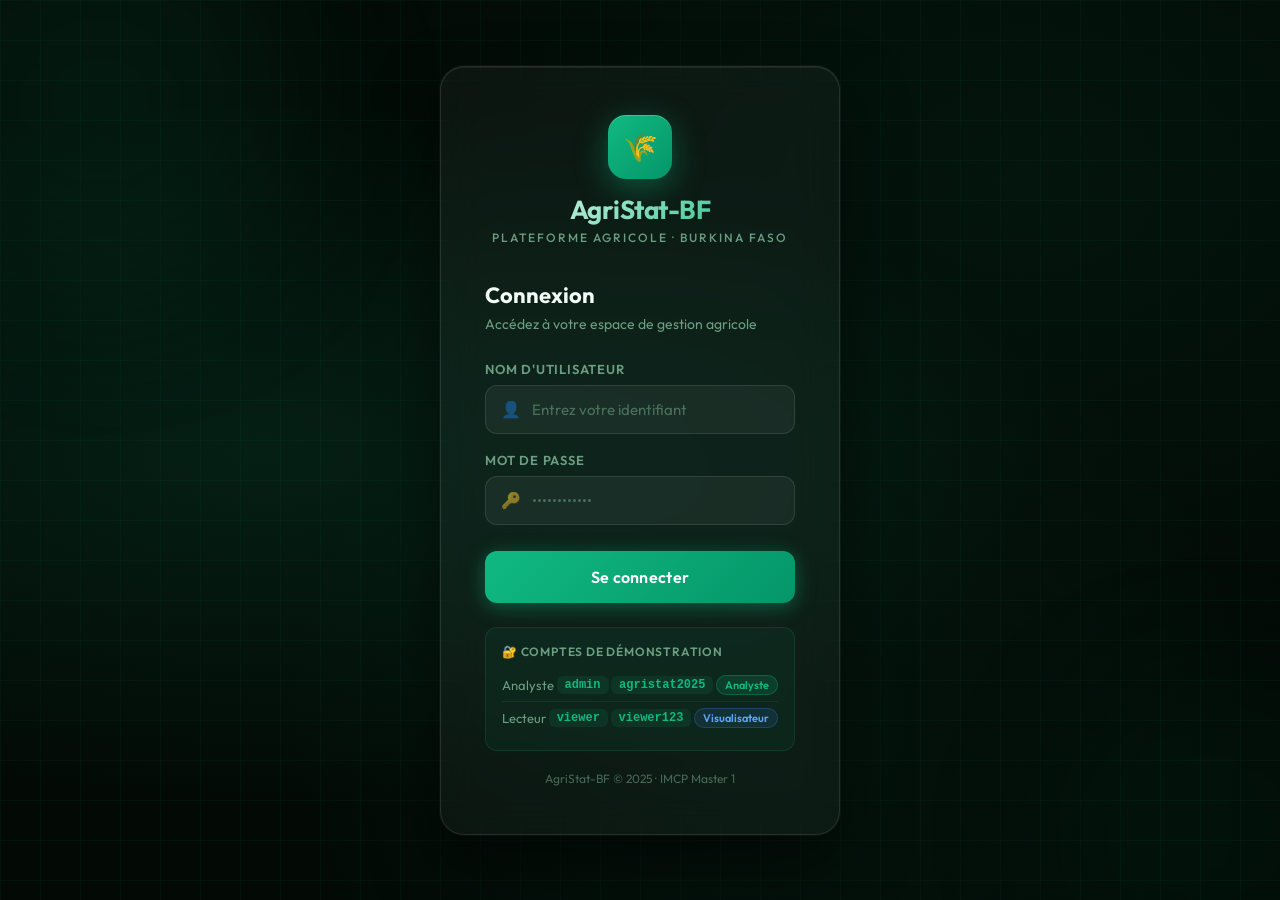
<file: frontend/index.html>
<!DOCTYPE html>
<html lang="fr">
<head>
    <meta charset="UTF-8">
    <meta name="viewport" content="width=device-width, initial-scale=1.0">
    <title>AgriStat-BF - Maquette Interface & API Endpoints</title>
    <!-- Modern font from Google Fonts -->
    <link rel="preconnect" href="https://fonts.googleapis.com">
    <link rel="preconnect" href="https://fonts.gstatic.com" crossorigin>
    <link href="https://fonts.googleapis.com/css2?family=Outfit:wght@300;400;500;600;700&display=swap" rel="stylesheet">
    <style>
        :root {
            --primary: #10b981; /* Emerald */
            --primary-dark: #059669;
            --primary-light: #d1fae5;
            --background: #f8fafc; /* Slate 50 */
            --surface: #ffffff;
            --text: #0f172a; /* Slate 900 */
            --text-muted: #64748b; /* Slate 500 */
            --border: #e2e8f0; /* Slate 200 */
            --danger: #ef4444;
            --danger-light: #fee2e2;
            --warning: #f59e0b;
            --warning-light: #fef3c7;
            --success: #10b981;
            --info: #3b82f6;
            --info-light: #dbeafe;
            --shadow-sm: 0 1px 2px 0 rgb(0 0 0 / 0.05);
            --shadow-md: 0 4px 6px -1px rgb(0 0 0 / 0.1), 0 2px 4px -2px rgb(0 0 0 / 0.1);
            --shadow-lg: 0 10px 15px -3px rgb(0 0 0 / 0.1), 0 4px 6px -4px rgb(0 0 0 / 0.1);
            --radius: 12px;
            --radius-lg: 16px;
            --font: 'Outfit', -apple-system, BlinkMacSystemFont, "Segoe UI", Roboto, sans-serif;
        }

        /* Dark mode colors */
        [data-theme="dark"] {
            --background: #0f172a; /* Slate 900 */
            --surface: #1e293b; /* Slate 800 */
            --text: #f8fafc;
            --text-muted: #94a3b8;
            --border: #334155;
            --primary-light: #064e3b;
        }

        * {
            box-sizing: border-box;
            margin: 0;
            padding: 0;
            transition: background-color 0.2s ease, border-color 0.2s ease;
        }

        body {
            font-family: var(--font);
            background-color: var(--background);
            color: var(--text);
            min-height: 100vh;
            display: flex;
            overflow-x: hidden;
        }

        /* Layout Structure */
        aside {
            width: 280px;
            background-color: var(--surface);
            border-right: 1px solid var(--border);
            display: flex;
            flex-direction: column;
            position: fixed;
            top: 0;
            bottom: 0;
            left: 0;
            z-index: 100;
        }

        main {
            flex-grow: 1;
            margin-left: 280px;
            padding: 40px;
            max-width: 1400px;
        }

        /* Logo Area */
        .logo-container {
            padding: 30px;
            border-bottom: 1px solid var(--border);
            display: flex;
            align-items: center;
            gap: 12px;
        }

        .logo-icon {
            width: 40px;
            height: 40px;
            background: linear-gradient(135deg, var(--primary), var(--primary-dark));
            border-radius: 10px;
            display: flex;
            align-items: center;
            justify-content: center;
            color: white;
            font-size: 20px;
            font-weight: 700;
            box-shadow: 0 4px 10px rgba(16, 185, 129, 0.3);
        }

        .logo-text h1 {
            font-size: 20px;
            font-weight: 700;
            color: var(--text);
        }

        .logo-text span {
            font-size: 11px;
            color: var(--text-muted);
            text-transform: uppercase;
            letter-spacing: 1px;
            font-weight: 600;
        }

        /* Sidebar Navigation */
        .nav-list {
            list-style: none;
            padding: 20px 15px;
            display: flex;
            flex-direction: column;
            gap: 8px;
        }

        .nav-item button {
            width: 100%;
            padding: 12px 16px;
            border: none;
            background: none;
            border-radius: var(--radius);
            color: var(--text-muted);
            font-family: var(--font);
            font-size: 15px;
            font-weight: 500;
            text-align: left;
            cursor: pointer;
            display: flex;
            align-items: center;
            gap: 12px;
        }

        .nav-item button:hover {
            background-color: var(--background);
            color: var(--text);
        }

        .nav-item.active button {
            background-color: var(--primary-light);
            color: var(--primary-dark);
            font-weight: 600;
        }

        /* Role & Theme Controls */
        .controls-panel {
            margin-top: auto;
            padding: 20px;
            border-top: 1px solid var(--border);
            display: flex;
            flex-direction: column;
            gap: 12px;
        }

        .control-select {
            width: 100%;
            padding: 10px 12px;
            border-radius: 8px;
            border: 1px solid var(--border);
            background-color: var(--background);
            color: var(--text);
            font-family: var(--font);
            font-size: 13px;
            outline: none;
            cursor: pointer;
        }

        /* Header Area */
        header {
            display: flex;
            justify-content: space-between;
            align-items: center;
            margin-bottom: 40px;
        }

        .header-title h2 {
            font-size: 28px;
            font-weight: 700;
            margin-bottom: 4px;
        }

        .header-title p {
            color: var(--text-muted);
            font-size: 14px;
        }

        .badge-endpoint {
            font-family: monospace;
            background-color: #f1f5f9;
            color: #475569;
            padding: 4px 8px;
            border-radius: 6px;
            font-size: 12px;
            border: 1px solid #cbd5e1;
            display: none;
            align-items: center;
            gap: 6px;
        }

        [data-theme="dark"] .badge-endpoint {
            background-color: #334155;
            color: #cbd5e1;
            border-color: #475569;
        }

        .endpoint-method {
            font-weight: 700;
            font-size: 10px;
            text-transform: uppercase;
            padding: 2px 6px;
            border-radius: 4px;
            color: white;
        }

        .method-get { background-color: var(--info); }
        .method-post { background-color: var(--success); }
        .method-put { background-color: var(--warning); }
        .method-delete { background-color: var(--danger); }

        /* KPI Dashboard Grid */
        .kpi-grid {
            display: grid;
            grid-template-columns: repeat(4, 1fr);
            gap: 20px;
            margin-bottom: 30px;
        }

        .kpi-card {
            background-color: var(--surface);
            border: 1px solid var(--border);
            border-radius: var(--radius);
            padding: 24px;
            box-shadow: var(--shadow-sm);
            display: flex;
            flex-direction: column;
            gap: 12px;
            position: relative;
        }

        .kpi-card:hover {
            box-shadow: var(--shadow-md);
            transform: translateY(-2px);
            transition: all 0.2s ease;
        }

        .kpi-icon {
            width: 48px;
            height: 48px;
            border-radius: 50%;
            display: flex;
            align-items: center;
            justify-content: center;
            font-size: 20px;
        }

        .kpi-title {
            color: var(--text-muted);
            font-size: 13px;
            font-weight: 600;
            text-transform: uppercase;
            letter-spacing: 0.5px;
        }

        .kpi-value {
            font-size: 26px;
            font-weight: 700;
        }

        .kpi-desc {
            font-size: 12px;
            color: var(--text-muted);
        }

        /* Dashboard content rows */
        .dashboard-row {
            display: grid;
            grid-template-columns: 2fr 1fr;
            gap: 25px;
            margin-bottom: 30px;
        }

        .card {
            background-color: var(--surface);
            border: 1px solid var(--border);
            border-radius: var(--radius-lg);
            padding: 30px;
            box-shadow: var(--shadow-sm);
        }

        .card-header {
            display: flex;
            justify-content: space-between;
            align-items: center;
            margin-bottom: 24px;
        }

        .card-title {
            font-size: 18px;
            font-weight: 600;
        }

        /* Tables */
        table {
            width: 100%;
            border-collapse: collapse;
            font-size: 14px;
        }

        th {
            text-align: left;
            padding: 12px 16px;
            font-weight: 600;
            color: var(--text-muted);
            border-bottom: 1.5px solid var(--border);
            background-color: var(--background);
        }

        td {
            padding: 14px 16px;
            border-bottom: 1px solid var(--border);
        }

        tr:last-child td {
            border-bottom: none;
        }

        tr:hover td {
            background-color: var(--background);
        }

        /* Badges & Status */
        .status-badge {
            padding: 4px 8px;
            border-radius: 9999px;
            font-size: 11px;
            font-weight: 600;
            display: inline-flex;
            align-items: center;
        }

        .status-deficit {
            background-color: var(--danger-light);
            color: var(--danger);
        }

        .status-normal {
            background-color: var(--primary-light);
            color: var(--primary-dark);
        }

        .status-surplus {
            background-color: var(--info-light);
            color: var(--info);
        }

        /* Buttons and Inputs */
        .btn {
            padding: 10px 18px;
            border-radius: 8px;
            font-family: var(--font);
            font-weight: 600;
            font-size: 14px;
            border: none;
            cursor: pointer;
            display: inline-flex;
            align-items: center;
            gap: 8px;
            text-decoration: none;
        }

        .btn-primary {
            background-color: var(--primary);
            color: white;
        }

        .btn-primary:hover {
            background-color: var(--primary-dark);
        }

        .btn-secondary {
            background-color: var(--background);
            color: var(--text);
            border: 1px solid var(--border);
        }

        .btn-secondary:hover {
            background-color: var(--border);
        }

        .form-group {
            margin-bottom: 18px;
            display: flex;
            flex-direction: column;
            gap: 6px;
        }

        label {
            font-size: 13px;
            font-weight: 600;
            color: var(--text-muted);
        }

        input, select, textarea {
            padding: 10px 14px;
            border-radius: 8px;
            border: 1px solid var(--border);
            font-family: var(--font);
            font-size: 14px;
            background-color: var(--surface);
            color: var(--text);
            outline: none;
        }

        input:focus, select:focus {
            border-color: var(--primary);
            box-shadow: 0 0 0 3px var(--primary-light);
        }

        /* Custom Chart Simulation */
        .chart-container {
            height: 250px;
            display: flex;
            align-items: flex-end;
            justify-content: space-around;
            padding-top: 20px;
            border-bottom: 2px solid var(--border);
            margin-bottom: 10px;
            position: relative;
        }

        .chart-bar-wrapper {
            display: flex;
            flex-direction: column;
            align-items: center;
            width: 12%;
            height: 100%;
            justify-content: flex-end;
        }

        .chart-bar {
            width: 100%;
            border-radius: 6px 6px 0 0;
            background: linear-gradient(to top, var(--primary-dark), var(--primary));
            position: relative;
            transform-origin: bottom;
            animation: growBar 0.8s ease-out forwards;
        }

        @keyframes growBar {
            from { transform: scaleY(0); }
            to { transform: scaleY(1); }
        }

        .chart-bar-label {
            font-size: 11px;
            font-weight: 500;
            margin-top: 8px;
            color: var(--text-muted);
        }

        .chart-bar-value {
            position: absolute;
            top: -24px;
            font-size: 11px;
            font-weight: 700;
            color: var(--text);
            width: 100%;
            text-align: center;
        }

        /* Tabs display control */
        .tab-content {
            display: none;
        }

        .tab-content.active {
            display: block;
        }

        /* Form split */
        .form-grid {
            display: grid;
            grid-template-columns: 1fr 1fr;
            gap: 16px;
        }

        /* Region detail collapse card list */
        .region-card-list {
            display: flex;
            flex-direction: column;
            gap: 15px;
        }

        .region-card-item {
            background-color: var(--surface);
            border: 1px solid var(--border);
            border-radius: var(--radius);
            overflow: hidden;
        }

        .region-card-header {
            padding: 16px 24px;
            background-color: var(--background);
            display: flex;
            justify-content: space-between;
            align-items: center;
            cursor: pointer;
        }

        .region-card-body {
            padding: 20px 24px;
            border-top: 1px solid var(--border);
            display: none;
        }

        .region-card-body.active {
            display: block;
        }

        /* Cereal grid card */
        .cereal-grid {
            display: grid;
            grid-template-columns: repeat(4, 1fr);
            gap: 20px;
        }

        .cereal-card {
            background-color: var(--surface);
            border: 1px solid var(--border);
            border-radius: var(--radius);
            padding: 24px;
            display: flex;
            flex-direction: column;
            gap: 12px;
            text-align: center;
        }

        .cereal-avatar {
            width: 60px;
            height: 60px;
            background-color: var(--primary-light);
            color: var(--primary-dark);
            border-radius: 50%;
            font-size: 28px;
            display: flex;
            align-items: center;
            justify-content: center;
            margin: 0 auto 10px;
        }

        /* Terminal Report View */
        .terminal-box {
            background-color: #0f172a;
            color: #38bdf8;
            font-family: 'Courier New', Courier, monospace;
            padding: 20px;
            border-radius: 8px;
            min-height: 250px;
            overflow-y: auto;
            white-space: pre-wrap;
            font-size: 13px;
            border: 1px solid #1e293b;
        }

        /* Analyst only message */
        .analyst-only-notice {
            background-color: var(--warning-light);
            color: var(--warning);
            padding: 12px 16px;
            border-radius: 8px;
            font-size: 13px;
            font-weight: 500;
            display: flex;
            align-items: center;
            gap: 10px;
            border: 1px solid var(--warning);
            margin-bottom: 20px;
        }

        /* Endpoints list inside page */
        .endpoints-list {
            margin-top: 24px;
            display: flex;
            flex-direction: column;
            gap: 10px;
        }

        .endpoint-row {
            background-color: var(--background);
            border-radius: 8px;
            padding: 12px 16px;
            display: flex;
            align-items: center;
            justify-content: space-between;
            font-size: 13px;
            border-left: 4px solid var(--primary);
        }

        .endpoint-row.post { border-left-color: var(--success); }
        .endpoint-row.put { border-left-color: var(--warning); }
        .endpoint-row.delete { border-left-color: var(--danger); }

        /* ==========================================
           MODAL CRUD UNIVERSEL
        ========================================== */
        .modal-overlay {
            display: none;
            position: fixed;
            inset: 0;
            background: rgba(0,0,0,0.5);
            z-index: 1000;
            align-items: center;
            justify-content: center;
            backdrop-filter: blur(4px);
            animation: fadeIn 0.15s ease;
        }
        .modal-overlay.open { display: flex; }
        @keyframes fadeIn { from { opacity:0; } to { opacity:1; } }

        .modal-box {
            background: var(--surface);
            border-radius: var(--radius-lg);
            box-shadow: var(--shadow-lg);
            width: 100%;
            max-width: 520px;
            padding: 32px;
            position: relative;
            animation: slideUp 0.2s ease;
        }
        @keyframes slideUp { from { transform: translateY(20px); opacity:0; } to { transform: translateY(0); opacity:1; } }

        .modal-header {
            display: flex;
            justify-content: space-between;
            align-items: center;
            margin-bottom: 24px;
        }
        .modal-header h3 {
            font-size: 20px;
            font-weight: 700;
            color: var(--text);
        }
        .modal-close {
            width: 32px; height: 32px;
            border-radius: 50%;
            border: none;
            background: var(--background);
            color: var(--text-muted);
            font-size: 18px;
            cursor: pointer;
            display: flex; align-items:center; justify-content:center;
        }
        .modal-close:hover { background: var(--border); }

        .modal-actions {
            display: flex;
            gap: 10px;
            justify-content: flex-end;
            margin-top: 24px;
        }

        /* Campagnes table */
        .campagne-table-actions { display: flex; gap: 6px; justify-content: flex-end; }
        .btn-icon {
            padding: 4px 8px;
            border-radius: 6px;
            border: 1px solid var(--border);
            background: var(--background);
            cursor: pointer;
            font-size: 13px;
            display: inline-flex;
            align-items: center;
            gap: 4px;
            transition: all 0.15s;
        }
        .btn-icon:hover { background: var(--border); }
        .btn-icon.danger { color: var(--danger); border-color: var(--danger-light); background: var(--danger-light); }
        .btn-icon.danger:hover { background: #fca5a5; }
        .btn-icon.edit { color: var(--info); border-color: var(--info-light); background: var(--info-light); }
        .btn-icon.edit:hover { background: #93c5fd; }
        .btn-icon.success { color: var(--primary-dark); border-color: var(--primary-light); background: var(--primary-light); }
        .btn-icon.success:hover { background: #6ee7b7; }
    </style>
</head>
<body>

    <!-- SIDEBAR -->
    <aside>
        <div class="logo-container">
            <div class="logo-icon">🌾</div>
            <div class="logo-text">
                <h1>AgriStat-BF</h1>
                <span>Burkina Faso POO</span>
            </div>
        </div>

        <ul class="nav-list">
            <li class="nav-item active" data-target="tab-dashboard">
                <button>📊 Tableau de Bord</button>
            </li>
            <li class="nav-item" data-target="tab-regions">
                <button>🗺️ Régions & Provinces</button>
            </li>
            <li class="nav-item" data-target="tab-cereales">
                <button>🌾 Référentiel Céréales</button>
            </li>
            <li class="nav-item" data-target="tab-campagnes">
                <button>📅 Campagnes</button>
            </li>
            <li class="nav-item" data-target="tab-saisie">
                <button>✍️ Saisie Productions</button>
            </li>
            <li class="nav-item" data-target="tab-analyses">
                <button>📈 Analyse & KPIs</button>
            </li>
        </ul>

        <div class="controls-panel">
            <!-- User info widget (populated by auth script) -->
            <div id="user-widget" style="display:flex; align-items:center; gap:10px; padding:10px 0; border-bottom: 1px solid var(--border); margin-bottom:10px;">
                <div id="user-avatar" style="width:36px;height:36px;border-radius:50%;background:linear-gradient(135deg,var(--primary),var(--primary-dark));display:flex;align-items:center;justify-content:center;font-size:16px;flex-shrink:0;">👤</div>
                <div style="flex:1;min-width:0;">
                    <div id="user-name" style="font-size:14px;font-weight:600;white-space:nowrap;overflow:hidden;text-overflow:ellipsis;">—</div>
                    <div id="user-role" style="font-size:11px;color:var(--text-muted);text-transform:uppercase;letter-spacing:0.5px;">—</div>
                </div>
            </div>
            <div class="form-group">
                <label for="campagne-select">Campagne Agricole</label>
                <select id="campagne-select" class="control-select">
                    <option value="2025" selected>Campagne 2025</option>
                    <option value="2024">Campagne 2024</option>
                </select>
            </div>
            <button id="logout-btn" onclick="doLogout()" style="width:100%;padding:10px;background:var(--danger-light);color:var(--danger);border:1px solid var(--danger);border-radius:8px;font-family:var(--font);font-size:13px;font-weight:600;cursor:pointer;transition:all 0.2s;">
                🚪 Déconnexion
            </button>
        </div>
    </aside>

    <!-- MAIN BODY -->
    <main>
        <!-- TAB: DASHBOARD -->
        <div id="tab-dashboard" class="tab-content active">
            <header>
                <div class="header-title">
                    <h2>Tableau de Bord Analytique</h2>
                    <p>Suivi de la production céréalière et sécurité alimentaire</p>
                </div>
                <div class="badge-endpoint">
                    <span class="endpoint-method method-get">GET</span>
                    /api/analyses/{annee}/kpis
                </div>
            </header>

            <!-- KPIs -->
            <div class="kpi-grid">
                <div class="kpi-card">
                    <div class="kpi-icon" style="background-color: var(--primary-light); color: var(--primary-dark)">🌾</div>
                    <span class="kpi-title">Production Totale</span>
                    <span class="kpi-value" id="kpi-prod-totale">2 850 000 T</span>
                    <span class="kpi-desc">Volume cumulé des céréales</span>
                </div>
                <div class="kpi-card">
                    <div class="kpi-icon" style="background-color: var(--info-light); color: var(--info)">🚜</div>
                    <span class="kpi-title">Rendement Moyen</span>
                    <span class="kpi-value" id="kpi-rendement">1.68 T/ha</span>
                    <span class="kpi-desc">Moyenne nationale brute</span>
                </div>
                <div class="kpi-card" id="kpi-couverture-card">
                    <div class="kpi-icon" style="background-color: var(--warning-light); color: var(--warning)">🥗</div>
                    <span class="kpi-title">Taux Couverture</span>
                    <span class="kpi-value" id="kpi-couverture">84.2 %</span>
                    <span class="kpi-desc">Besoins alimentaires couverts</span>
                </div>
                <div class="kpi-card" id="kpi-deficits-card">
                    <div class="kpi-icon" style="background-color: var(--danger-light); color: var(--danger)">🚨</div>
                    <span class="kpi-title">Zones Déficitaires</span>
                    <span class="kpi-value" id="kpi-deficits">12</span>
                    <span class="kpi-desc">Provinces sous le seuil critique</span>
                </div>
            </div>

            <!-- Dashboard Row: Chart & Deficit regions list -->
            <div class="dashboard-row">
                <!-- Chart card -->
                <div class="card">
                    <div class="card-header">
                        <span class="card-title">Production par Spéculation Céréalière (en tonnes)</span>
                        <div class="badge-endpoint">
                            <span class="endpoint-method method-get">GET</span>
                            /api/campagnes/{annee}
                        </div>
                    </div>
                    <div class="chart-container">
                        <div class="chart-bar-wrapper">
                            <div class="chart-bar" style="height: 65%;">
                                <div class="chart-bar-value">950K</div>
                            </div>
                            <span class="chart-bar-label">Maïs</span>
                        </div>
                        <div class="chart-bar-wrapper">
                            <div class="chart-bar" style="height: 50%;">
                                <div class="chart-bar-value">720K</div>
                            </div>
                            <span class="chart-bar-label">Sorgho</span>
                        </div>
                        <div class="chart-bar-wrapper">
                            <div class="chart-bar" style="height: 40%;">
                                <div class="chart-bar-value">580K</div>
                            </div>
                            <span class="chart-bar-label">Mil</span>
                        </div>
                        <div class="chart-bar-wrapper">
                            <div class="chart-bar" style="height: 45%;">
                                <div class="chart-bar-value">600K</div>
                            </div>
                            <span class="chart-bar-label">Riz</span>
                        </div>
                    </div>
                </div>

                <!-- Deficit Provinces card -->
                <div class="card">
                    <div class="card-header">
                        <span class="card-title">Alerte Vulnérabilité</span>
                        <div class="badge-endpoint" style="display: none;">
                            <span class="endpoint-method method-get">GET</span>
                            /api/analyses/{annee}/deficit-zones
                        </div>
                    </div>
                    <div style="display: flex; flex-direction: column; gap: 12px; max-height: 250px; overflow-y: auto;">
                        <div style="display: flex; justify-content: space-between; align-items: center; padding: 10px; background-color: var(--danger-light); border-radius: 8px;">
                            <div>
                                <strong style="font-size: 14px; color: var(--danger);">Yagha</strong>
                                <div style="font-size: 11px; color: var(--text-muted)">Région: Sahel</div>
                            </div>
                            <span class="status-badge status-deficit">Déficitaire (-40%)</span>
                        </div>
                        <div style="display: flex; justify-content: space-between; align-items: center; padding: 10px; background-color: var(--danger-light); border-radius: 8px;">
                            <div>
                                <strong style="font-size: 14px; color: var(--danger);">Oudalan</strong>
                                <div style="font-size: 11px; color: var(--text-muted)">Région: Sahel</div>
                            </div>
                            <span class="status-badge status-deficit">Déficitaire (-35%)</span>
                        </div>
                        <div style="display: flex; justify-content: space-between; align-items: center; padding: 10px; background-color: var(--warning-light); border-radius: 8px;">
                            <div>
                                <strong style="font-size: 14px; color: var(--warning);">Bam</strong>
                                <div style="font-size: 11px; color: var(--text-muted)">Région: Centre-Nord</div>
                            </div>
                            <span class="status-badge status-deficit" style="background-color: var(--warning-light); color: var(--warning);">Vulnérable (-10%)</span>
                        </div>
                    </div>
                </div>
            </div>
        </div>

        <!-- TAB: REGIONS & PROVINCES -->
        <div id="tab-regions" class="tab-content">
            <header>
                <div class="header-title">
                    <h2>Structures Administratives</h2>
                    <p>Configuration des Régions et Provinces du Burkina Faso</p>
                </div>
                <div style="display: flex; gap: 10px;">
                    <div class="badge-endpoint">
                        <span class="endpoint-method method-get">GET</span>
                        /api/regions
                    </div>
                </div>
            </header>

            <div class="dashboard-row" style="grid-template-columns: 2fr 1fr;">
                <!-- Regions List -->
                <div>
                    <h3 style="font-size: 16px; font-weight: 600; margin-bottom: 15px;">Liste des Régions et Provinces associées</h3>
                    <div class="region-card-list">
                        <!-- Region 1 -->
                        <div class="region-card-item">
                            <div class="region-card-header" onclick="toggleRegion(this)">
                                <div>
                                    <strong style="font-size: 16px;">Hauts-Bassins</strong>
                                    <span style="font-size: 12px; color: var(--text-muted); margin-left: 15px;">Habitants: 2 150 000 | Superficie: 25 300 km²</span>
                                </div>
                                <span style="font-size: 14px; color: var(--primary-dark); font-weight: bold;">Densité: 84.9 hab/km²</span>
                            </div>
                            <div class="region-card-body">
                                <div style="display: flex; justify-content: space-between; margin-bottom: 12px; font-size: 13px; color: var(--text-muted);">
                                    <span>Vulnérabilité de base : Faible</span>
                                    <span>API: <code style="font-family: monospace;">Region.get_details()</code></span>
                                </div>
                                <h4>Provinces associées (Composition) :</h4>
                                <table style="margin-top: 10px;">
                                    <thead>
                                        <tr>
                                            <th>Chef-lieu</th>
                                            <th>Province</th>
                                            <th>Historique Sinistres</th>
                                            <th style="text-align: right;">Actions</th>
                                        </tr>
                                    </thead>
                                    <tbody>
                                        <tr>
                                            <td>Bobo-Dioulasso</td>
                                            <td><strong>Houet</strong></td>
                                            <td>Inondation (2022)</td>
                                            <td style="text-align: right;">
                                                <button class="btn btn-secondary analyst-element" style="padding: 4px 8px; font-size: 11px;">+ Sinistre</button>
                                            </td>
                                        </tr>
                                        <tr>
                                            <td>Orodara</td>
                                            <td><strong>Kénédougou</strong></td>
                                            <td>Sécheresse précoce (2020)</td>
                                            <td style="text-align: right;">
                                                <button class="btn btn-secondary analyst-element" style="padding: 4px 8px; font-size: 11px;">+ Sinistre</button>
                                            </td>
                                        </tr>
                                    </tbody>
                                </table>
                            </div>
                        </div>

                        <!-- Region 2 -->
                        <div class="region-card-item">
                            <div class="region-card-header" onclick="toggleRegion(this)">
                                <div>
                                    <strong style="font-size: 16px;">Sahel</strong>
                                    <span style="font-size: 12px; color: var(--text-muted); margin-left: 15px;">Habitants: 1 350 000 | Superficie: 35 300 km²</span>
                                </div>
                                <span style="font-size: 14px; color: var(--warning); font-weight: bold;">Densité: 38.2 hab/km²</span>
                            </div>
                            <div class="region-card-body">
                                <div style="display: flex; justify-content: space-between; margin-bottom: 12px; font-size: 13px; color: var(--text-muted);">
                                    <span>Vulnérabilité de base : Élevée</span>
                                    <span>API: <code style="font-family: monospace;">Region.get_details()</code></span>
                                </div>
                                <h4>Provinces associées (Composition) :</h4>
                                <table style="margin-top: 10px;">
                                    <thead>
                                        <tr>
                                            <th>Chef-lieu</th>
                                            <th>Province</th>
                                            <th>Historique Sinistres</th>
                                            <th style="text-align: right;">Actions</th>
                                        </tr>
                                    </thead>
                                    <tbody>
                                        <tr>
                                            <td>Dori</td>
                                            <td><strong>Seno</strong></td>
                                            <td>Sécheresse (2021), Attaque ravageurs (2023)</td>
                                            <td style="text-align: right;">
                                                <button class="btn btn-secondary analyst-element" style="padding: 4px 8px; font-size: 11px;">+ Sinistre</button>
                                            </td>
                                        </tr>
                                        <tr>
                                            <td>Gorom-Gorom</td>
                                            <td><strong>Oudalan</strong></td>
                                            <td>Sécheresse récurrente</td>
                                            <td style="text-align: right;">
                                                <button class="btn btn-secondary analyst-element" style="padding: 4px 8px; font-size: 11px;">+ Sinistre</button>
                                            </td>
                                        </tr>
                                    </tbody>
                                </table>
                            </div>
                        </div>
                    </div>
                </div>

                <!-- Add region (Analyst only) -->
                <div class="card analyst-element">
                    <div style="display: flex; justify-content: space-between; align-items: center; margin-bottom: 15px;">
                        <span class="card-title">Ajouter une Région</span>
                        <div class="badge-endpoint">
                            <span class="endpoint-method method-post">POST</span>
                            /api/regions
                        </div>
                    </div>
                    <form onsubmit="event.preventDefault(); alert('Région créée via POST /api/regions');">
                        <div class="form-group">
                            <label for="reg-nom">Nom de la Région</label>
                            <input type="text" id="reg-nom" placeholder="Ex: Boucle du Mouhoun" required>
                        </div>
                        <div class="form-group">
                            <label for="reg-pop">Population</label>
                            <input type="number" id="reg-pop" placeholder="Habitants" required>
                        </div>
                        <div class="form-group">
                            <label for="reg-sup">Superficie (km²)</label>
                            <input type="number" step="0.1" id="reg-sup" placeholder="Superficie" required>
                        </div>
                        <div class="form-group">
                            <label for="reg-vul">Vulnérabilité de Base</label>
                            <select id="reg-vul">
                                <option value="Faible">Faible</option>
                                <option value="Moyenne">Moyenne</option>
                                <option value="Élevée">Élevée</option>
                            </select>
                        </div>
                        <button type="submit" class="btn btn-primary" style="width: 100%;">Enregistrer la Région</button>
                    </form>
                </div>
            </div>
        </div>

        <!-- TAB: CEREALES -->
        <div id="tab-cereales" class="tab-content">
            <header>
                <div class="header-title">
                    <h2>Référentiel des Céréales</h2>
                    <p>Catalogue des spéculations cultivées et besoins hydriques associés</p>
                </div>
                <div class="badge-endpoint">
                    <span class="endpoint-method method-get">GET</span>
                    /api/cereales
                </div>
            </header>

            <div class="dashboard-row" style="grid-template-columns: 2fr 1fr;">
                <div class="cereal-grid">
                    <!-- Maïs -->
                    <div class="cereal-card">
                        <div class="cereal-avatar">🌽</div>
                        <h3>Maïs</h3>
                        <p style="font-size: 13px; color: var(--text-muted);">Cycle: <strong>90 - 110 jours</strong></p>
                        <p style="font-size: 13px; color: var(--text-muted);">Besoin: <strong>600 mm</strong></p>
                    </div>
                    <!-- Sorgho -->
                    <div class="cereal-card">
                        <div class="cereal-avatar">🌾</div>
                        <h3>Sorgho</h3>
                        <p style="font-size: 13px; color: var(--text-muted);">Cycle: <strong>110 - 130 jours</strong></p>
                        <p style="font-size: 13px; color: var(--text-muted);">Besoin: <strong>450 mm</strong></p>
                    </div>
                    <!-- Mil -->
                    <div class="cereal-card">
                        <div class="cereal-avatar">🌾</div>
                        <h3>Mil</h3>
                        <p style="font-size: 13px; color: var(--text-muted);">Cycle: <strong>80 - 100 jours</strong></p>
                        <p style="font-size: 13px; color: var(--text-muted);">Besoin: <strong>350 mm</strong></p>
                    </div>
                    <!-- Riz -->
                    <div class="cereal-card">
                        <div class="cereal-avatar">🍚</div>
                        <h3>Riz</h3>
                        <p style="font-size: 13px; color: var(--text-muted);">Cycle: <strong>120 - 140 jours</strong></p>
                        <p style="font-size: 13px; color: var(--text-muted);">Besoin: <strong>800 mm</strong></p>
                    </div>
                </div>

                <!-- Add cereal (Analyst only) -->
                <div class="card analyst-element">
                    <div style="display: flex; justify-content: space-between; align-items: center; margin-bottom: 15px;">
                        <span class="card-title">Ajouter une Céréale</span>
                        <div class="badge-endpoint">
                            <span class="endpoint-method method-post">POST</span>
                            /api/cereales
                        </div>
                    </div>
                    <form onsubmit="event.preventDefault(); alert('Céréale enregistrée via POST /api/cereales');">
                        <div class="form-group">
                            <label for="cer-nom">Nom de la céréale</label>
                            <input type="text" id="cer-nom" placeholder="Ex: Fonio" required>
                        </div>
                        <div class="form-group">
                            <label for="cer-cycle">Cycle de maturation</label>
                            <input type="text" id="cer-cycle" placeholder="Ex: 80-90 jours" required>
                        </div>
                        <div class="form-group">
                            <label for="cer-eau">Besoin hydrique théorique (mm)</label>
                            <input type="number" step="0.1" id="cer-eau" placeholder="Ex: 400" required>
                        </div>
                        <button type="submit" class="btn btn-primary" style="width: 100%;">Ajouter au Référentiel</button>
                    </form>
                </div>
            </div>
        </div>

        <!-- TAB: SAISIE PRODUCTIONS -->
        <div id="tab-saisie" class="tab-content">
            <header>
                <div class="header-title">
                    <h2>Saisie des Productions Annuelles</h2>
                    <p>Enregistrement des rendements par Province et par Spéculation</p>
                </div>
                <div class="badge-endpoint">
                    <span class="endpoint-method method-post">POST</span>
                    /api/campagnes/{annee}/productions
                </div>
            </header>

            <div class="analyst-only-notice" id="notice-saisie-read">
                <span>🔒 Consultation seule. Basculez en mode <strong>Administrateur</strong> pour saisir des productions.</span>
            </div>

            <div class="dashboard-row" style="grid-template-columns: 1fr 2fr;">
                <!-- Form (Analyst only) -->
                <div class="card analyst-element" id="production-form-card">
                    <span class="card-title" style="display: block; margin-bottom: 20px;">Nouvelle Production Annuelle</span>
                    <form id="prod-form">
                        <div class="form-group">
                            <label for="prod-province">Province concernée (Agrégation)</label>
                            <select id="prod-province" required>
                                <option value="Houet">Houet (Hauts-Bassins)</option>
                                <option value="Kénédougou">Kénédougou (Hauts-Bassins)</option>
                                <option value="Seno">Seno (Sahel)</option>
                                <option value="Oudalan">Oudalan (Sahel)</option>
                            </select>
                        </div>
                        <div class="form-group">
                            <label for="prod-cereale">Céréale (Agrégation)</label>
                            <select id="prod-cereale" required>
                                <option value="Maïs">Maïs</option>
                                <option value="Sorgho">Sorgho</option>
                                <option value="Mil">Mil</option>
                                <option value="Riz">Riz</option>
                            </select>
                        </div>
                        <div class="form-grid">
                            <div class="form-group">
                                <label for="prod-sup">Superficie (ha)</label>
                                <input type="number" step="0.1" id="prod-sup" placeholder="ha" required>
                            </div>
                            <div class="form-group">
                                <label for="prod-recolte">Récolte (tonnes)</label>
                                <input type="number" step="0.1" id="prod-recolte" placeholder="T" required>
                            </div>
                        </div>
                        <div class="form-group">
                            <label>Rendement estimé</label>
                            <input type="text" id="prod-rendement-calc" readonly value="0 T/ha" style="background-color: var(--background); font-weight: bold; color: var(--primary-dark);">
                        </div>
                        <button type="submit" class="btn btn-primary" style="width: 100%;">Enregistrer la Production</button>
                    </form>
                </div>

                <!-- Recent Entries table -->
                <div class="card">
                    <div class="card-header">
                        <span class="card-title">Production de la Campagne 2025</span>
                        <div class="badge-endpoint">
                            <span class="endpoint-method method-get">GET</span>
                            /api/campagnes/{annee}
                        </div>
                    </div>
                    <table>
                        <thead>
                            <tr>
                                <th>Province</th>
                                <th>Céréale</th>
                                <th>Superficie (ha)</th>
                                <th>Récolte (T)</th>
                                <th>Rendement</th>
                                <th class="analyst-element" style="text-align: right;">Action</th>
                            </tr>
                        </thead>
                        <tbody id="production-table-body">
                            <!-- Raw 1 -->
                            <tr>
                                <td>Houet</td>
                                <td><strong>Maïs</strong></td>
                                <td>150 000</td>
                                <td>380 000</td>
                                <td><strong>2.53 T/ha</strong></td>
                                <td class="analyst-element" style="text-align: right;"><button class="btn btn-secondary" style="padding: 4px 8px; color: var(--danger); font-size: 11px;">Supprimer</button></td>
                            </tr>
                            <!-- Raw 2 -->
                            <tr>
                                <td>Kénédougou</td>
                                <td><strong>Sorgho</strong></td>
                                <td>90 000</td>
                                <td>170 000</td>
                                <td><strong>1.89 T/ha</strong></td>
                                <td class="analyst-element" style="text-align: right;"><button class="btn btn-secondary" style="padding: 4px 8px; color: var(--danger); font-size: 11px;">Supprimer</button></td>
                            </tr>
                            <!-- Raw 3 -->
                            <tr>
                                <td>Oudalan</td>
                                <td><strong>Mil</strong></td>
                                <td>40 000</td>
                                <td>15 000</td>
                                <td><strong style="color: var(--danger);">0.38 T/ha</strong></td>
                                <td class="analyst-element" style="text-align: right;"><button class="btn btn-secondary" style="padding: 4px 8px; color: var(--danger); font-size: 11px;">Supprimer</button></td>
                            </tr>
                        </tbody>
                    </table>
                </div>
            </div>
        </div>

        <!-- TAB: ANALYSES & KPIS -->
        <div id="tab-analyses" class="tab-content">
            <header>
                <div class="header-title">
                    <h2>Analyseur Statistique de Performance</h2>
                    <p>Calcul des indices globaux et détection automatique des vulnérabilités régionales</p>
                </div>
                <div class="badge-endpoint">
                    <span class="endpoint-method method-get">GET</span>
                    /api/analyses/{annee}/*
                </div>
            </header>

            <div style="display: grid; grid-template-columns: 1fr 2fr; gap: 25px;">
                <!-- Actions Box -->
                <div style="display: flex; flex-direction: column; gap: 20px;">
                    <!-- Action 1 -->
                    <div class="card">
                        <h4 style="font-size: 15px; margin-bottom: 8px;">1. Rendement Moyen & Couverture</h4>
                        <p style="font-size: 13px; color: var(--text-muted); margin-bottom: 12px;">Calcule les KPIs globaux par rapport à la population totale active.</p>
                        <div class="badge-endpoint" style="margin-bottom: 12px;">
                            <span class="endpoint-method method-get">GET</span>
                            /api/analyses/{annee}/kpis
                        </div>
                        <button class="btn btn-primary" onclick="calculerKPIs()">Lancer le Calcul</button>
                    </div>

                    <!-- Action 2 -->
                    <div class="card">
                        <h4 style="font-size: 15px; margin-bottom: 8px;">2. Zones de Déficit Alimentaire</h4>
                        <p style="font-size: 13px; color: var(--text-muted); margin-bottom: 12px;">Identifie les provinces déficitaires et les zones prioritaires d'intervention.</p>
                        <div class="badge-endpoint" style="margin-bottom: 12px;">
                            <span class="endpoint-method method-get">GET</span>
                            /api/analyses/{annee}/deficit-zones
                        </div>
                        <button class="btn btn-primary" onclick="identifierDeficits()">Détecter les Zones</button>
                    </div>

                    <!-- Action 3 -->
                    <div class="card">
                        <h4 style="font-size: 15px; margin-bottom: 8px;">3. Rapport de Synthèse</h4>
                        <p style="font-size: 13px; color: var(--text-muted); margin-bottom: 12px;">Génère le document de synthèse complet pour le Ministère.</p>
                        <div class="badge-endpoint" style="margin-bottom: 12px;">
                            <span class="endpoint-method method-get">GET</span>
                            /api/analyses/{annee}/rapport
                        </div>
                        <button class="btn btn-primary" onclick="genererRapport()">Générer le Rapport</button>
                    </div>
                </div>

                <!-- Report Terminal Output -->
                <div class="card">
                    <div style="display: flex; justify-content: space-between; align-items: center; margin-bottom: 15px;">
                        <span class="card-title">Console de Restitution Statistique</span>
                        <button class="btn btn-secondary" style="padding: 4px 10px; font-size: 11px;" onclick="clearTerminal()">Effacer</button>
                    </div>
                    <div class="terminal-box" id="terminal-log">> Sélectionnez une action statistique à lancer sur la gauche...</div>
                </div>
            </div>
        </div>

        <!-- TAB: CAMPAGNES -->
        <div id="tab-campagnes" class="tab-content">
            <header>
                <div class="header-title">
                    <h2>Gestion des Campagnes Agricoles</h2>
                    <p>Création, modification et suivi des campagnes annuelles</p>
                </div>
                <button class="btn btn-primary analyst-element" onclick="openAddCampagneModal()" id="btn-add-campagne">+ Nouvelle Campagne</button>
            </header>

            <div class="card">
                <div class="card-header">
                    <span class="card-title">Liste des Campagnes</span>
                    <span style="font-size:13px;color:var(--text-muted);">Toutes les saisons agricoles enregistrées</span>
                </div>
                <table>
                    <thead>
                        <tr>
                            <th>Année</th>
                            <th>Climat Général</th>
                            <th>Productions</th>
                            <th style="text-align:right;">Actions</th>
                        </tr>
                    </thead>
                    <tbody id="campagnes-table-body">
                        <tr><td colspan="4" style="text-align:center;color:var(--text-muted);padding:30px;">Chargement...</td></tr>
                    </tbody>
                </table>
            </div>
        </div>
    </main>

    <!-- MODAL CRUD UNIVERSEL -->
    <div class="modal-overlay" id="crud-modal" onclick="handleModalOverlayClick(event)">
        <div class="modal-box">
            <div class="modal-header">
                <h3 id="modal-title">Formulaire</h3>
                <button class="modal-close" onclick="closeModal()">✕</button>
            </div>
            <form id="modal-form">
                <div id="modal-fields"></div>
                <div class="modal-actions">
                    <button type="button" class="btn btn-secondary" onclick="closeModal()">Annuler</button>
                    <button type="submit" class="btn btn-primary" id="modal-submit-btn">Enregistrer</button>
                </div>
            </form>
        </div>
    </div>

    <!-- INTERACTIVE JAVASCRIPT -->
    <script>
        const API_BASE = 'http://127.0.0.1:8000';
        const token    = localStorage.getItem('agristat_token');
        const username = localStorage.getItem('agristat_username');
        const role     = localStorage.getItem('agristat_role');

        // ==========================================
        // INITIALISATION AU CHARGEMENT
        // ==========================================
        (async () => {
            if (!token) { window.location.href = 'login.html'; return; }
            try {
                const r = await fetch(`${API_BASE}/api/auth/me`, { headers: { 'x-token': token } });
                if (!r.ok) { window.location.href = 'login.html'; return; }
                document.getElementById('user-name').textContent = username || '—';
                document.getElementById('user-role').textContent = role === 'analyste' ? '✏️ Analyste' : '👁 Visualisateur';
                updateRoleView();
                await Promise.all([
                    loadDashboard(),
                    loadCampagnesSelect(),
                    loadCampagnesTab(),
                    loadRegions(),
                    loadCerealesCards(),
                    loadProvincesSelect(),
                    loadProductionsTable()
                ]);
            } catch (e) {
                console.error(e);
                window.location.href = 'login.html';
            }
        })();

        // ==========================================
        // AUTHENTIFICATION
        // ==========================================
        async function doLogout() {
            await fetch(`${API_BASE}/api/auth/logout`, { method: 'POST', headers: { 'x-token': token || '' } }).catch(() => {});
            localStorage.clear();
            window.location.href = 'login.html';
        }

        // ==========================================
        // NAVIGATION
        // ==========================================
        const navItems = document.querySelectorAll('.nav-item');
        const tabContents = document.querySelectorAll('.tab-content');
        navItems.forEach(item => {
            item.addEventListener('click', () => {
                navItems.forEach(n => n.classList.remove('active'));
                tabContents.forEach(t => t.classList.remove('active'));
                item.classList.add('active');
                document.getElementById(item.getAttribute('data-target')).classList.add('active');
            });
        });

        function toggleRegion(element) {
            const body = element.nextElementSibling;
            body.classList.toggle('active');
        }

        function updateRoleView() {
            const isAnalyst = localStorage.getItem('agristat_role') === 'analyste';
            document.querySelectorAll('.analyst-element').forEach(el => {
                el.style.display = isAnalyst ? 'block' : 'none';
            });
            const formCard = document.getElementById('production-form-card');
            if (formCard) formCard.style.display = isAnalyst ? 'block' : 'none';
            const noticeSaisieRead = document.getElementById('notice-saisie-read');
            if (noticeSaisieRead) noticeSaisieRead.classList.toggle('hidden', isAnalyst);
        }

        // ==========================================
        // HELPER : appel API avec token
        // ==========================================
        async function apiFetch(url, options = {}) {
            const headers = { 'Content-Type': 'application/json', 'x-token': token || '', ...(options.headers || {}) };
            const resp = await fetch(`${API_BASE}${url}`, { ...options, headers });
            if (!resp.ok) {
                const err = await resp.json().catch(() => ({ detail: resp.statusText }));
                throw new Error(err.detail || resp.statusText);
            }
            return resp.json();
        }

        function formatNumber(n) {
            return Math.round(n || 0).toLocaleString('fr-FR');
        }

        // ==========================================
        // DASHBOARD — KPIs et graphiques réels
        // ==========================================
        async function loadDashboard() {
            const campagneId = getCampagneId();
            try {
                const [kpi, alertes, cerealesData] = await Promise.all([
                    apiFetch(`/api/dashboard/kpi?campagne_id=${campagneId}`),
                    apiFetch(`/api/analyses/alertes?campagne_id=${campagneId}`),
                    apiFetch(`/api/dashboard/repartition-cereales?campagne_id=${campagneId}`)
                ]);
                // KPIs
                document.getElementById('kpi-prod-totale').textContent = formatNumber(kpi.production_totale) + ' T';
                document.getElementById('kpi-rendement').textContent = kpi.rendement_moyen + ' T/ha';
                const besoinNational = 23000000 * 0.190;
                const taux = Math.min(100, ((kpi.production_totale / besoinNational) * 100)).toFixed(1);
                document.getElementById('kpi-couverture').textContent = taux + ' %';
                document.getElementById('kpi-deficits').textContent = alertes.length;
                // Alertes
                renderAlertesCard(alertes);
                // Graphique
                renderBarChart(cerealesData.labels, cerealesData.data);
            } catch(e) {
                console.error('Erreur chargement dashboard:', e);
            }
        }

        function getCampagneId() {
            const select = document.getElementById('campagne-select');
            const option = select?.options[select?.selectedIndex];
            if (option && option.dataset.id) return parseInt(option.dataset.id);
            // Fallback : map année → id (2023=1, 2024=2, 2025=3)
            const map = {'2023': 1, '2024': 2, '2025': 3};
            return map[select?.value] || 3;
        }

        document.getElementById('campagne-select').addEventListener('change', () => {
            loadDashboard();
            loadProductionsTable();
        });

        function renderAlertesCard(alertes) {
            const cards = document.querySelectorAll('.dashboard-row');
            let alertContainer = null;
            cards.forEach(row => {
                const lastCard = row.querySelector('.card:last-child > div:last-child');
                if (lastCard && lastCard.querySelector('.status-badge')) alertContainer = lastCard;
            });
            // Find the second card in first dashboard-row
            const firstRow = document.querySelector('#tab-dashboard .dashboard-row');
            if (!firstRow) return;
            const secondCard = firstRow.querySelector('.card:last-child');
            if (!secondCard) return;
            const innerDiv = secondCard.querySelector('div:last-child');
            if (!innerDiv) return;
            innerDiv.innerHTML = '';
            if (alertes.length === 0) {
                innerDiv.innerHTML = '<p style="color: var(--primary); font-size: 14px; text-align: center; padding: 20px;">✅ Aucune zone critique</p>';
                return;
            }
            alertes.forEach(z => {
                const isCrit = z.statut === 'Critique';
                const color = isCrit ? 'var(--danger)' : 'var(--warning)';
                const bg    = isCrit ? 'var(--danger-light)' : 'var(--warning-light)';
                innerDiv.innerHTML += `
                    <div style="display:flex;justify-content:space-between;align-items:center;padding:10px;background-color:${bg};border-radius:8px;">
                        <div>
                            <strong style="font-size:14px;color:${color};">${z.province}</strong>
                            <div style="font-size:11px;color:var(--text-muted)">Région: ${z.region}</div>
                        </div>
                        <span class="status-badge" style="background-color:${bg};color:${color};">${z.statut} (${z.taux_couverture})</span>
                    </div>`;
            });
        }

        function renderBarChart(labels, data) {
            const container = document.querySelector('#tab-dashboard .chart-container');
            if (!container) return;
            const maxVal = Math.max(...data, 1);
            container.innerHTML = '';
            labels.forEach((label, i) => {
                const pct = Math.round((data[i] / maxVal) * 88) + 5;
                const formattedVal = data[i] >= 1000 ? (data[i]/1000).toFixed(0)+'K' : data[i];
                container.innerHTML += `
                    <div class="chart-bar-wrapper">
                        <div class="chart-bar" style="height:${pct}%;">
                            <div class="chart-bar-value">${formattedVal}</div>
                        </div>
                        <span class="chart-bar-label">${label}</span>
                    </div>`;
            });
        }

        // ==========================================
        // CAMPAGNES — select sidebar + onglet CRUD
        // ==========================================
        async function loadCampagnesSelect() {
            try {
                const campagnes = await apiFetch('/api/gestion/campagnes');
                const select = document.getElementById('campagne-select');
                select.innerHTML = '';
                campagnes.sort((a, b) => b.annee - a.annee).forEach(c => {
                    const opt = document.createElement('option');
                    opt.value = c.annee;
                    opt.dataset.id = c.id_campagne;
                    opt.textContent = `Campagne ${c.annee} — ${c.climat_general || ''}`;
                    if (c.annee === 2025) opt.selected = true;
                    select.appendChild(opt);
                });
            } catch(e) { console.error('Erreur campagnes:', e); }
        }

        async function loadCampagnesTab() {
            try {
                const [campagnes, productions] = await Promise.all([
                    apiFetch('/api/gestion/campagnes'),
                    apiFetch('/api/gestion/productions')
                ]);
                const tbody = document.getElementById('campagnes-table-body');
                if (!tbody) return;
                const isAnalyst = role === 'analyste';
                tbody.innerHTML = '';
                campagnes.sort((a, b) => b.annee - a.annee).forEach(c => {
                    const nbProds = productions.filter(p => p.id_campagne === c.id_campagne).length;
                    const climatColor = c.climat_general === 'Bon' ? 'var(--primary-dark)' : c.climat_general === 'Déficitaire' ? 'var(--danger)' : 'var(--warning)';
                    const climatBg = c.climat_general === 'Bon' ? 'var(--primary-light)' : c.climat_general === 'Déficitaire' ? 'var(--danger-light)' : 'var(--warning-light)';
                    tbody.innerHTML += `
                        <tr>
                            <td><strong style="font-size:16px;">${c.annee}</strong></td>
                            <td><span style="padding:3px 10px;border-radius:9999px;background:${climatBg};color:${climatColor};font-size:12px;font-weight:600;">${c.climat_general || '—'}</span></td>
                            <td><span style="font-size:14px;">${nbProds} enregistrement(s)</span></td>
                            <td>
                                <div class="campagne-table-actions">
                                    ${isAnalyst ? `
                                    <button class="btn-icon edit" onclick="openEditCampagneModal(${c.id_campagne}, '${c.annee}', '${c.climat_general || ''}')" title="Modifier">✏️ Modifier</button>
                                    <button class="btn-icon danger" onclick="deleteCampagne(${c.id_campagne})" title="Supprimer">🗑️ Supprimer</button>
                                    ` : '<span style="color:var(--text-muted);font-size:13px;">Lecture seule</span>'}
                                </div>
                            </td>
                        </tr>`;
                });
                if (campagnes.length === 0) {
                    tbody.innerHTML = '<tr><td colspan="4" style="text-align:center;color:var(--text-muted);padding:30px;">Aucune campagne enregistrée</td></tr>';
                }
            } catch(e) { console.error('Erreur onglet campagnes:', e); }
        }

        function openAddCampagneModal() {
            openModal({
                title: '📅 Nouvelle Campagne Agricole',
                submitLabel: 'Créer la campagne',
                fields: [
                    { id: 'annee', label: 'Année', type: 'number', placeholder: '2026', required: true },
                    { id: 'climat_general', label: 'Climat Général', type: 'select',
                      options: ['Bon', 'Moyen', 'Déficitaire', 'Prévisions favorables'], required: false }
                ],
                onSubmit: async (data) => {
                    await apiFetch('/api/gestion/campagnes', {
                        method: 'POST',
                        body: JSON.stringify({ annee: parseInt(data.annee), climat_general: data.climat_general })
                    });
                    await Promise.all([loadCampagnesTab(), loadCampagnesSelect()]);
                }
            });
        }

        function openEditCampagneModal(id, annee, climat) {
            openModal({
                title: '✏️ Modifier la Campagne',
                submitLabel: 'Enregistrer',
                fields: [
                    { id: 'annee', label: 'Année', type: 'number', value: annee, required: true },
                    { id: 'climat_general', label: 'Climat Général', type: 'select',
                      options: ['Bon', 'Moyen', 'Déficitaire', 'Prévisions favorables'],
                      value: climat, required: false }
                ],
                onSubmit: async (data) => {
                    await apiFetch(`/api/gestion/campagnes/${id}`, {
                        method: 'PATCH',
                        body: JSON.stringify({ annee: parseInt(data.annee), climat_general: data.climat_general })
                    });
                    await Promise.all([loadCampagnesTab(), loadCampagnesSelect()]);
                }
            });
        }

        async function deleteCampagne(id) {
            if (!confirm('Supprimer cette campagne ? Toutes ses productions seront également supprimées !')) return;
            try {
                await apiFetch(`/api/gestion/campagnes/${id}`, { method: 'DELETE' });
                await Promise.all([loadCampagnesTab(), loadCampagnesSelect(), loadProductionsTable(), loadDashboard()]);
            } catch(e) { alert('❌ Erreur: ' + e.message); }
        }

        // ==========================================
        // RÉGIONS — chargement dynamique depuis API
        // ==========================================
        async function loadRegions() {
            try {
                const [regions, provinces] = await Promise.all([
                    apiFetch('/api/gestion/regions'),
                    apiFetch('/api/gestion/provinces')
                ]);
                renderRegionsList(regions, provinces);
            } catch(e) { console.error('Erreur régions:', e); }
        }

        function renderRegionsList(regions, provinces) {
            const container = document.querySelector('.region-card-list');
            if (!container) return;
            container.innerHTML = '';
            const isAnalyst = role === 'analyste';
            regions.forEach(r => {
                const rProvinces = provinces.filter(p => p.id_region === r.id_region);
                const densite = r.superficie > 0 ? (r.population_totale / r.superficie).toFixed(1) : '—';
                const rows = rProvinces.map(p => `
                    <tr>
                        <td>${p.chef_lieu || '—'}</td>
                        <td><strong>${p.nom_province}</strong></td>
                        <td>${p.historique_sinistres || 'Aucun'}</td>
                        <td style="text-align:right;">
                            ${isAnalyst ? `
                            <button class="btn-icon edit" onclick="openEditProvinceModal(${p.id_province}, ${p.id_region}, '${(p.nom_province||'').replace(/'/g,'\\&apos;')}', '${(p.chef_lieu||'').replace(/'/g,'\\&apos;')}', '${(p.historique_sinistres||'').replace(/'/g,'\\&apos;')}')" style="margin-right:4px;">✏️</button>
                            <button class="btn-icon danger" onclick="deleteProvince(${p.id_province})">🗑️</button>` : ''}
                        </td>
                    </tr>`).join('') || '<tr><td colspan="4" style="text-align:center;color:var(--text-muted);">Aucune province enregistrée</td></tr>';
                const analysteActions = isAnalyst ? `
                    <div style="display:flex;gap:8px;align-items:center;">
                        <button class="btn-icon edit" onclick="openEditRegionModal(${r.id_region}, '${(r.nom_region||'').replace(/'/g,'\\&apos;')}', ${r.population_totale}, ${r.superficie})">✏️ Modifier</button>
                        <button class="btn-icon success" onclick="openAddProvinceModal(${r.id_region})">+ Province</button>
                        <button class="btn-icon danger" onclick="deleteRegion(${r.id_region})">🗑️</button>
                    </div>` : `<span style="font-size:14px;color:var(--primary-dark);font-weight:bold;">Densité: ${densite} hab/km²</span>`;
                container.innerHTML += `
                    <div class="region-card-item">
                        <div class="region-card-header" onclick="toggleRegion(this)">
                            <div>
                                <strong style="font-size:16px;">${r.nom_region}</strong>
                                <span style="font-size:12px;color:var(--text-muted);margin-left:15px;">Habitants: ${formatNumber(r.population_totale)} | Superficie: ${formatNumber(r.superficie)} km² | Densité: ${densite} hab/km²</span>
                            </div>
                            ${analysteActions}
                        </div>
                        <div class="region-card-body">
                            <h4>Provinces associées :</h4>
                            <table style="margin-top:10px;">
                                <thead><tr><th>Chef-lieu</th><th>Province</th><th>Historique Sinistres</th><th style="text-align:right;">Actions</th></tr></thead>
                                <tbody>${rows}</tbody>
                            </table>
                        </div>
                    </div>`;
            });
        }

        // --- CRUD RÉGIONS ---
        function openEditRegionModal(id, nom, pop, sup) {
            openModal({
                title: '✏️ Modifier la Région',
                submitLabel: 'Enregistrer',
                fields: [
                    { id: 'nom_region', label: 'Nom de la Région', type: 'text', value: nom, required: true },
                    { id: 'population_totale', label: 'Population', type: 'number', value: pop, required: true },
                    { id: 'superficie', label: 'Superficie (km²)', type: 'number', value: sup, step: '0.1', required: true }
                ],
                onSubmit: async (data) => {
                    await apiFetch(`/api/gestion/regions/${id}`, {
                        method: 'PATCH',
                        body: JSON.stringify({ nom_region: data.nom_region, population_totale: parseInt(data.population_totale), superficie: parseFloat(data.superficie) })
                    });
                    loadRegions();
                }
            });
        }

        async function deleteRegion(id) {
            if (!confirm('Supprimer cette région ? Toutes ses provinces seront également supprimées !')) return;
            try {
                await apiFetch(`/api/gestion/regions/${id}`, { method: 'DELETE' });
                loadRegions();
            } catch(e) { alert('❌ Erreur: ' + e.message); }
        }

        // --- CRUD PROVINCES ---
        function openAddProvinceModal(idRegion) {
            openModal({
                title: '➕ Ajouter une Province',
                submitLabel: 'Créer la province',
                fields: [
                    { id: 'nom_province', label: 'Nom de la Province', type: 'text', placeholder: 'Ex: Kossi', required: true },
                    { id: 'chef_lieu', label: 'Chef-lieu', type: 'text', placeholder: 'Ex: Nouna', required: false },
                    { id: 'historique_sinistres', label: 'Historique des sinistres', type: 'text', placeholder: 'Ex: Sécheresse 2023', required: false }
                ],
                onSubmit: async (data) => {
                    await apiFetch('/api/gestion/provinces', {
                        method: 'POST',
                        body: JSON.stringify({ id_region: idRegion, nom_province: data.nom_province, chef_lieu: data.chef_lieu, historique_sinistres: data.historique_sinistres })
                    });
                    loadRegions();
                    loadProvincesSelect();
                }
            });
        }

        function openEditProvinceModal(id, idRegion, nom, chefLieu, historique) {
            openModal({
                title: '✏️ Modifier la Province',
                submitLabel: 'Enregistrer',
                fields: [
                    { id: 'nom_province', label: 'Nom de la Province', type: 'text', value: nom, required: true },
                    { id: 'chef_lieu', label: 'Chef-lieu', type: 'text', value: chefLieu, required: false },
                    { id: 'historique_sinistres', label: 'Historique des sinistres', type: 'text', value: historique, required: false }
                ],
                onSubmit: async (data) => {
                    await apiFetch(`/api/gestion/provinces/${id}`, {
                        method: 'PATCH',
                        body: JSON.stringify({ nom_province: data.nom_province, chef_lieu: data.chef_lieu, historique_sinistres: data.historique_sinistres })
                    });
                    loadRegions();
                    loadProvincesSelect();
                }
            });
        }

        async function deleteProvince(id) {
            if (!confirm('Supprimer cette province ?')) return;
            try {
                await apiFetch(`/api/gestion/provinces/${id}`, { method: 'DELETE' });
                loadRegions();
                loadProvincesSelect();
            } catch(e) { alert('❌ Erreur: ' + e.message); }
        }

        // Formulaire ajout région (form statique dans l'onglet)
        document.querySelector('#tab-regions form')?.addEventListener('submit', async (e) => {
            e.preventDefault();
            try {
                await apiFetch('/api/gestion/regions', {
                    method: 'POST',
                    body: JSON.stringify({
                        nom_region: document.getElementById('reg-nom').value,
                        population_totale: parseInt(document.getElementById('reg-pop').value),
                        superficie: parseFloat(document.getElementById('reg-sup').value)
                    })
                });
                alert('✅ Région créée avec succès !');
                e.target.reset();
                loadRegions();
            } catch(err) { alert('❌ Erreur: ' + err.message); }
        });

        // ==========================================
        // CÉRÉALES — chargement dynamique depuis API
        // ==========================================
        const CEREAL_EMOJIS = { 'Maïs': '🌽', 'Sorgho': '🌾', 'Mil': '🌾', 'Riz': '🍚' };

        async function loadCerealesCards() {
            try {
                const cereales = await apiFetch('/api/gestion/cereales');
                renderCerealesGrid(cereales);
                loadCerealesSelect(cereales);
            } catch(e) { console.error('Erreur céréales:', e); }
        }

        function renderCerealesGrid(cereales) {
            const grid = document.querySelector('.cereal-grid');
            if (!grid) return;
            grid.innerHTML = '';
            const isAnalyst = role === 'analyste';
            cereales.forEach(c => {
                const analysteActions = isAnalyst ? `
                    <div style="display:flex;gap:6px;justify-content:center;margin-top:10px;">
                        <button class="btn-icon edit" style="font-size:12px;" onclick="openEditCerealeModal(${c.id_cereale}, '${(c.nom_cereale||'').replace(/'/g,'\\&apos;')}', '${(c.cycle_maturation||'').replace(/'/g,'\\&apos;')}', '${(c.besoin_hydrique||'').replace(/'/g,'\\&apos;')}')">✏️ Modifier</button>
                        <button class="btn-icon danger" style="font-size:12px;" onclick="deleteCereale(${c.id_cereale})">🗑️ Suppr.</button>
                    </div>` : '';
                grid.innerHTML += `
                    <div class="cereal-card">
                        <div class="cereal-avatar">${CEREAL_EMOJIS[c.nom_cereale] || '🌾'}</div>
                        <h3>${c.nom_cereale}</h3>
                        <p style="font-size:13px;color:var(--text-muted);">Cycle: <strong>${c.cycle_maturation || '—'}</strong></p>
                        <p style="font-size:13px;color:var(--text-muted);">Besoin: <strong>${c.besoin_hydrique || '—'}</strong></p>
                        ${analysteActions}
                    </div>`;
            });
        }

        function loadCerealesSelect(cereales) {
            const select = document.getElementById('prod-cereale');
            if (!select) return;
            select.innerHTML = '';
            (cereales || []).forEach(c => {
                select.innerHTML += `<option value="${c.id_cereale}">${c.nom_cereale}</option>`;
            });
        }

        function openEditCerealeModal(id, nom, cycle, besoin) {
            openModal({
                title: '✏️ Modifier la Céréale',
                submitLabel: 'Enregistrer',
                fields: [
                    { id: 'nom_cereale', label: 'Nom de la céréale', type: 'text', value: nom, required: true },
                    { id: 'cycle_maturation', label: 'Cycle de maturation', type: 'text', value: cycle, placeholder: 'Ex: 90-110 jours' },
                    { id: 'besoin_hydrique', label: 'Besoin hydrique', type: 'text', value: besoin, placeholder: 'Ex: 600 mm' }
                ],
                onSubmit: async (data) => {
                    await apiFetch(`/api/gestion/cereales/${id}`, {
                        method: 'PATCH',
                        body: JSON.stringify({ nom_cereale: data.nom_cereale, cycle_maturation: data.cycle_maturation, besoin_hydrique: data.besoin_hydrique })
                    });
                    loadCerealesCards();
                }
            });
        }

        async function deleteCereale(id) {
            if (!confirm('Supprimer cette céréale ?')) return;
            try {
                await apiFetch(`/api/gestion/cereales/${id}`, { method: 'DELETE' });
                loadCerealesCards();
            } catch(e) { alert('❌ Erreur: ' + e.message); }
        }

        document.querySelector('#tab-cereales form')?.addEventListener('submit', async (e) => {
            e.preventDefault();
            try {
                await apiFetch('/api/gestion/cereales', {
                    method: 'POST',
                    body: JSON.stringify({
                        nom_cereale: document.getElementById('cer-nom').value,
                        cycle_maturation: document.getElementById('cer-cycle').value,
                        besoin_hydrique: document.getElementById('cer-eau').value + ' mm'
                    })
                });
                alert('✅ Céréale ajoutée avec succès !');
                e.target.reset();
                loadCerealesCards();
            } catch(err) { alert('❌ Erreur: ' + err.message); }
        });

        // ==========================================
        // PROVINCES — select dynamique pour le formulaire
        // ==========================================
        async function loadProvincesSelect() {
            try {
                const provinces = await apiFetch('/api/gestion/provinces');
                const select = document.getElementById('prod-province');
                if (!select) return;
                select.innerHTML = '';
                provinces.forEach(p => {
                    select.innerHTML += `<option value="${p.id_province}">${p.nom_province}</option>`;
                });
            } catch(e) { console.error('Erreur provinces select:', e); }
        }

        // ==========================================
        // PRODUCTIONS — chargement & soumission
        // ==========================================
        async function loadProductionsTable() {
            try {
                const campagneId = getCampagneId();
                const [productions, provinces, cereales] = await Promise.all([
                    apiFetch('/api/gestion/productions'),
                    apiFetch('/api/gestion/provinces'),
                    apiFetch('/api/gestion/cereales')
                ]);
                const provMap = Object.fromEntries(provinces.map(p => [p.id_province, p.nom_province]));
                const cerMap  = Object.fromEntries(cereales.map(c => [c.id_cereale,  c.nom_cereale]));
                const filtered = productions.filter(p => p.id_campagne === campagneId);
                renderProductionsTable(filtered, provMap, cerMap);
            } catch(e) { console.error('Erreur productions:', e); }
        }

        function renderProductionsTable(prods, provMap, cerMap) {
            const tbody = document.getElementById('production-table-body');
            if (!tbody) return;
            const isAnalyst = role === 'analyste';
            tbody.innerHTML = '';
            if (prods.length === 0) {
                tbody.innerHTML = '<tr><td colspan="6" style="text-align:center;color:var(--text-muted);padding:30px;">Aucune production enregistrée pour cette campagne</td></tr>';
                return;
            }
            prods.forEach(p => {
                const rendement = p.superficie_emblavee > 0 ? (p.quantite_recoltee / p.superficie_emblavee).toFixed(2) : '—';
                const rendStyle = parseFloat(rendement) < 1.0 ? 'color:var(--danger);' : '';
                tbody.innerHTML += `
                    <tr>
                        <td>${provMap[p.id_province] || '—'}</td>
                        <td><strong>${cerMap[p.id_cereale] || '—'}</strong></td>
                        <td>${formatNumber(p.superficie_emblavee)}</td>
                        <td>${formatNumber(p.quantite_recoltee)}</td>
                        <td><strong style="${rendStyle}">${rendement} T/ha</strong></td>
                        <td class="analyst-element" style="text-align:right;${isAnalyst?'':'display:none;'}">
                            <div style="display:flex;gap:4px;justify-content:flex-end;">
                                <button class="btn-icon edit" onclick="openEditProductionModal(${p.id_production}, ${p.id_province}, ${p.id_cereale}, ${p.superficie_emblavee}, ${p.quantite_recoltee})">✏️</button>
                                <button class="btn-icon danger" onclick="deleteProduction(${p.id_production})">🗑️</button>
                            </div>
                        </td>
                    </tr>`;
            });
        }

        async function deleteProduction(id) {
            if (!confirm('Supprimer cet enregistrement de production ?')) return;
            try {
                await apiFetch(`/api/gestion/productions/${id}`, { method: 'DELETE' });
                loadProductionsTable();
                loadDashboard();
            } catch(e) { alert('Erreur: ' + e.message); }
        }

        async function openEditProductionModal(id, idProv, idCer, sup, rec) {
            // Charger provinces et céréales pour les selects
            const [provinces, cereales] = await Promise.all([
                apiFetch('/api/gestion/provinces'),
                apiFetch('/api/gestion/cereales')
            ]);
            const provOptions = provinces.map(p => `<option value="${p.id_province}" ${p.id_province===idProv?'selected':''}>${p.nom_province}</option>`).join('');
            const cerOptions  = cereales.map(c  => `<option value="${c.id_cereale}"  ${c.id_cereale===idCer ?'selected':''}>${c.nom_cereale}</option>`).join('');

            const modal = document.getElementById('crud-modal');
            document.getElementById('modal-title').textContent = '✏️ Modifier la Production';
            document.getElementById('modal-fields').innerHTML = `
                <div class="form-group">
                    <label>Province</label>
                    <select id="mf-id_province" style="width:100%;padding:10px 14px;border-radius:8px;border:1px solid var(--border);font-family:var(--font);font-size:14px;background:var(--surface);color:var(--text);">${provOptions}</select>
                </div>
                <div class="form-group">
                    <label>Céréale</label>
                    <select id="mf-id_cereale" style="width:100%;padding:10px 14px;border-radius:8px;border:1px solid var(--border);font-family:var(--font);font-size:14px;background:var(--surface);color:var(--text);">${cerOptions}</select>
                </div>
                <div class="form-group">
                    <label>Superficie emblavée (ha)</label>
                    <input type="number" id="mf-superficie_emblavee" value="${sup}" step="0.1" style="width:100%;padding:10px 14px;border-radius:8px;border:1px solid var(--border);font-family:var(--font);font-size:14px;background:var(--surface);color:var(--text);" />
                </div>
                <div class="form-group">
                    <label>Quantité récoltée (T)</label>
                    <input type="number" id="mf-quantite_recoltee" value="${rec}" step="0.1" style="width:100%;padding:10px 14px;border-radius:8px;border:1px solid var(--border);font-family:var(--font);font-size:14px;background:var(--surface);color:var(--text);" />
                </div>`;
            document.getElementById('modal-submit-btn').textContent = 'Enregistrer';
            document.getElementById('modal-form').onsubmit = async (e) => {
                e.preventDefault();
                try {
                    await apiFetch(`/api/gestion/productions/${id}`, {
                        method: 'PATCH',
                        body: JSON.stringify({
                            id_province: parseInt(document.getElementById('mf-id_province').value),
                            id_cereale:  parseInt(document.getElementById('mf-id_cereale').value),
                            superficie_emblavee: parseFloat(document.getElementById('mf-superficie_emblavee').value),
                            quantite_recoltee:   parseFloat(document.getElementById('mf-quantite_recoltee').value)
                        })
                    });
                    closeModal();
                    loadProductionsTable();
                    loadDashboard();
                } catch(err) { alert('❌ Erreur: ' + err.message); }
            };
            modal.classList.add('open');
        }

        // Calcul du rendement en temps réel
        const inputSup     = document.getElementById('prod-sup');
        const inputRecolte = document.getElementById('prod-recolte');
        const calcRendement = document.getElementById('prod-rendement-calc');

        function updateLiveYield() {
            const sup = parseFloat(inputSup?.value) || 0;
            const rec = parseFloat(inputRecolte?.value) || 0;
            if (calcRendement) calcRendement.value = sup > 0 ? `${(rec / sup).toFixed(2)} T/ha` : '0 T/ha';
        }

        inputSup?.addEventListener('input', updateLiveYield);
        inputRecolte?.addEventListener('input', updateLiveYield);

        // Formulaire saisie production — soumission réelle à l'API
        document.getElementById('prod-form')?.addEventListener('submit', async (e) => {
            e.preventDefault();
            const id_province = parseInt(document.getElementById('prod-province').value);
            const id_cereale  = parseInt(document.getElementById('prod-cereale').value);
            const sup = parseFloat(inputSup.value);
            const rec = parseFloat(inputRecolte.value);
            const campagneId = getCampagneId();
            try {
                await apiFetch('/api/gestion/productions', {
                    method: 'POST',
                    body: JSON.stringify({
                        id_campagne: campagneId,
                        id_province, id_cereale,
                        superficie_emblavee: sup,
                        quantite_recoltee: rec
                    })
                });
                alert('✅ Production enregistrée avec succès !');
                e.target.reset();
                if (calcRendement) calcRendement.value = '0 T/ha';
                loadProductionsTable();
                loadDashboard();
            } catch(err) { alert('❌ Erreur: ' + err.message); }
        });

        // ==========================================
        // TERMINAL — fonctions d'analyse via API réelle
        // ==========================================
        const terminal = document.getElementById('terminal-log');

        function clearTerminal() {
            if (terminal) terminal.innerText = '>';
        }

        async function calculerKPIs() {
            const campagneId = getCampagneId();
            const annee = document.getElementById('campagne-select').value;
            if (terminal) terminal.innerText = `> [Chargement des KPIs pour la campagne ${annee}...]`;
            try {
                const kpi = await apiFetch(`/api/dashboard/kpi?campagne_id=${campagneId}`);
                const besoinNational = 23000000 * 0.190;
                const taux = ((kpi.production_totale / besoinNational) * 100).toFixed(1);
                const statut = parseFloat(taux) >= 100 ? 'EXCÉDENTAIRE ✅' : parseFloat(taux) >= 80 ? 'INSUFFISANT ⚠️' : 'CRITIQUE 🚨';
                terminal.innerText = `> [API GET] /api/dashboard/kpi?campagne_id=${campagneId}
---------------------------------------
Exécution de AnalyseurStatistique.calculer_rendement_moyen_national()...
Calcul du Taux de Couverture (Besoins = 190 kg/hab/an × 23 000 000 hab)...

Résultats — Campagne ${annee} :
- Production Totale        : ${formatNumber(kpi.production_totale)} Tonnes
- Superficie Emblavée      : ${formatNumber(kpi.superficie_totale)} Hectares
- Rendement Moyen National : ${kpi.rendement_moyen} T/Ha
- Besoins Nationaux        : ${formatNumber(Math.round(besoinNational))} Tonnes
- Taux de Couverture       : ${taux}%
- Statut                   : ${statut}`;
            } catch(e) {
                terminal.innerText = `> ❌ Erreur : ${e.message}`;
            }
        }

        async function identifierDeficits() {
            const campagneId = getCampagneId();
            const annee = document.getElementById('campagne-select').value;
            if (terminal) terminal.innerText = `> [Détection des zones déficitaires pour ${annee}...]`;
            try {
                const alertes = await apiFetch(`/api/analyses/alertes?campagne_id=${campagneId}`);
                let texte = `[API GET] /api/analyses/alertes?campagne_id=${campagneId}
---------------------------------------
Exécution de AnalyseurStatistique.identifier_zones_deficitaires()...

`;
                if (alertes.length === 0) {
                    texte += 'Aucune zone déficitaire détectée. ✅\n';
                } else {
                    texte += `${alertes.length} zone(s) de vulnérabilité détectée(s) :\n\n`;
                    alertes.forEach((z, i) => {
                        texte += `${i+1}. Province de ${z.province} (Région: ${z.region})\n`;
                        texte += `   Taux de couverture : ${z.taux_couverture}\n`;
                        texte += `   Statut             : ${z.statut.toUpperCase()}\n`;
                        if (z.historique) texte += `   Historique         : ${z.historique}\n`;
                        texte += '\n';
                    });
                }
                terminal.innerText = `> ${texte}`;
            } catch(e) {
                terminal.innerText = `> ❌ Erreur : ${e.message}`;
            }
        }

        async function genererRapport() {
            const campagneId = getCampagneId();
            const annee = document.getElementById('campagne-select').value;
            if (terminal) terminal.innerText = `> [Génération du rapport de synthèse pour la campagne ${annee}...]`;
            try {
                const data = await apiFetch(`/api/rapports/preview?campagne_id=${campagneId}`);
                terminal.innerText = `> [API GET] /api/rapports/preview?campagne_id=${campagneId}
---------------------------------------
${data.rapport}`;
            } catch(e) {
                terminal.innerText = `> ❌ Erreur : ${e.message}`;
            }
        }
        // ==========================================
        // MODAL UNIVERSEL
        // ==========================================
        let _modalSubmitHandler = null;

        function openModal({ title, fields, onSubmit, submitLabel = 'Enregistrer' }) {
            document.getElementById('modal-title').textContent = title;
            document.getElementById('modal-submit-btn').textContent = submitLabel;

            const fieldsContainer = document.getElementById('modal-fields');
            fieldsContainer.innerHTML = '';

            fields.forEach(f => {
                const div = document.createElement('div');
                div.className = 'form-group';
                const label = document.createElement('label');
                label.textContent = f.label;
                label.style.cssText = 'font-size:13px;font-weight:600;color:var(--text-muted);';
                div.appendChild(label);

                let input;
                if (f.type === 'select') {
                    input = document.createElement('select');
                    input.style.cssText = 'width:100%;padding:10px 14px;border-radius:8px;border:1px solid var(--border);font-family:var(--font);font-size:14px;background:var(--surface);color:var(--text);';
                    (f.options || []).forEach(opt => {
                        const o = document.createElement('option');
                        o.value = opt;
                        o.textContent = opt;
                        if (opt === f.value) o.selected = true;
                        input.appendChild(o);
                    });
                } else {
                    input = document.createElement('input');
                    input.type = f.type || 'text';
                    input.style.cssText = 'width:100%;padding:10px 14px;border-radius:8px;border:1px solid var(--border);font-family:var(--font);font-size:14px;background:var(--surface);color:var(--text);';
                    if (f.value !== undefined && f.value !== null) input.value = f.value;
                    if (f.placeholder) input.placeholder = f.placeholder;
                    if (f.step) input.step = f.step;
                    if (f.required) input.required = true;
                }
                input.id = 'mf-' + f.id;
                input.name = f.id;
                div.appendChild(input);
                fieldsContainer.appendChild(div);
            });

            // Attach submit handler
            const form = document.getElementById('modal-form');
            if (_modalSubmitHandler) form.removeEventListener('submit', _modalSubmitHandler);
            _modalSubmitHandler = async (e) => {
                e.preventDefault();
                const data = {};
                fields.forEach(f => {
                    data[f.id] = document.getElementById('mf-' + f.id)?.value || '';
                });
                try {
                    await onSubmit(data);
                    closeModal();
                } catch(err) { alert('❌ Erreur: ' + err.message); }
            };
            form.addEventListener('submit', _modalSubmitHandler);

            document.getElementById('crud-modal').classList.add('open');
        }

        function closeModal() {
            document.getElementById('crud-modal').classList.remove('open');
        }

        function handleModalOverlayClick(e) {
            if (e.target.id === 'crud-modal') closeModal();
        }

        // Fermer modal avec Escape
        document.addEventListener('keydown', e => { if (e.key === 'Escape') closeModal(); });
    </script>
</body>
</html>
</file>
<file: code/frontend/style.css>
:root {
    --primary: #10b981; /* Emerald */
    --primary-dark: #059669;
    --primary-light: #d1fae5;
    --background: #f8fafc; /* Slate 50 */
    --surface: #ffffff;
    --text: #0f172a; /* Slate 900 */
    --text-muted: #64748b; /* Slate 500 */
    --border: #e2e8f0; /* Slate 200 */
    --danger: #ef4444;
    --danger-light: #fee2e2;
    --warning: #f59e0b;
    --warning-light: #fef3c7;
    --success: #10b981;
    --info: #3b82f6;
    --info-light: #dbeafe;
    --shadow-sm: 0 1px 2px 0 rgb(0 0 0 / 0.05);
    --shadow-md: 0 4px 6px -1px rgb(0 0 0 / 0.1), 0 2px 4px -2px rgb(0 0 0 / 0.1);
    --shadow-lg: 0 10px 15px -3px rgb(0 0 0 / 0.1), 0 4px 6px -4px rgb(0 0 0 / 0.1);
    --radius: 12px;
    --radius-lg: 16px;
    --font: 'Outfit', -apple-system, BlinkMacSystemFont, "Segoe UI", Roboto, sans-serif;
}

/* Dark mode colors */
[data-theme="dark"] {
    --background: #0f172a; /* Slate 900 */
    --surface: #1e293b; /* Slate 800 */
    --text: #f8fafc;
    --text-muted: #94a3b8;
    --border: #334155;
    --primary-light: #064e3b;
}

* {
    box-sizing: border-box;
    margin: 0;
    padding: 0;
    transition: background-color 0.2s ease, border-color 0.2s ease;
}

body {
    font-family: var(--font);
    background-color: var(--background);
    color: var(--text);
    min-height: 100vh;
    display: flex;
    overflow-x: hidden;
}

/* Layout Structure */
aside {
    width: 280px;
    background-color: var(--surface);
    border-right: 1px solid var(--border);
    display: flex;
    flex-direction: column;
    position: fixed;
    top: 0;
    bottom: 0;
    left: 0;
    z-index: 100;
}

main {
    flex-grow: 1;
    margin-left: 280px;
    padding: 40px;
    max-width: 1400px;
}

/* Logo Area */
.logo-container {
    padding: 30px;
    border-bottom: 1px solid var(--border);
    display: flex;
    align-items: center;
    gap: 12px;
}

.logo-icon {
    width: 40px;
    height: 40px;
    background: linear-gradient(135deg, var(--primary), var(--primary-dark));
    border-radius: 10px;
    display: flex;
    align-items: center;
    justify-content: center;
    color: white;
    font-size: 20px;
    font-weight: 700;
    box-shadow: 0 4px 10px rgba(16, 185, 129, 0.3);
}

.logo-text h1 {
    font-size: 20px;
    font-weight: 700;
    color: var(--text);
}

.logo-text span {
    font-size: 11px;
    color: var(--text-muted);
    text-transform: uppercase;
    letter-spacing: 1px;
    font-weight: 600;
}

/* Sidebar Navigation */
.nav-list {
    list-style: none;
    padding: 20px 15px;
    display: flex;
    flex-direction: column;
    gap: 8px;
}

.nav-item button {
    width: 100%;
    padding: 12px 16px;
    border: none;
    background: none;
    border-radius: var(--radius);
    color: var(--text-muted);
    font-family: var(--font);
    font-size: 15px;
    font-weight: 500;
    text-align: left;
    cursor: pointer;
    display: flex;
    align-items: center;
    gap: 12px;
}

.nav-item button:hover {
    background-color: var(--background);
    color: var(--text);
}

.nav-item.active button {
    background-color: var(--primary-light);
    color: var(--primary-dark);
    font-weight: 600;
}

/* Role & Theme Controls */
.controls-panel {
    margin-top: auto;
    padding: 20px;
    border-top: 1px solid var(--border);
    display: flex;
    flex-direction: column;
    gap: 12px;
}

.control-select {
    width: 100%;
    padding: 10px 12px;
    border-radius: 8px;
    border: 1px solid var(--border);
    background-color: var(--background);
    color: var(--text);
    font-family: var(--font);
    font-size: 13px;
    outline: none;
    cursor: pointer;
}

/* Header Area */
header {
    display: flex;
    justify-content: space-between;
    align-items: center;
    margin-bottom: 40px;
}

.header-title h2 {
    font-size: 28px;
    font-weight: 700;
    margin-bottom: 4px;
}

.header-title p {
    color: var(--text-muted);
    font-size: 14px;
}

.badge-endpoint {
    font-family: monospace;
    background-color: #f1f5f9;
    color: #475569;
    padding: 4px 8px;
    border-radius: 6px;
    font-size: 12px;
    border: 1px solid #cbd5e1;
    display: none;
    align-items: center;
    gap: 6px;
}

[data-theme="dark"] .badge-endpoint {
    background-color: #334155;
    color: #cbd5e1;
    border-color: #475569;
}

.endpoint-method {
    font-weight: 700;
    font-size: 10px;
    text-transform: uppercase;
    padding: 2px 6px;
    border-radius: 4px;
    color: white;
}

.method-get { background-color: var(--info); }
.method-post { background-color: var(--success); }
.method-put { background-color: var(--warning); }
.method-delete { background-color: var(--danger); }

/* KPI Dashboard Grid */
.kpi-grid {
    display: grid;
    grid-template-columns: repeat(4, 1fr);
    gap: 20px;
    margin-bottom: 30px;
}

.kpi-card {
    background-color: var(--surface);
    border: 1px solid var(--border);
    border-radius: var(--radius);
    padding: 24px;
    box-shadow: var(--shadow-sm);
    display: flex;
    flex-direction: column;
    gap: 12px;
    position: relative;
}

.kpi-card:hover {
    box-shadow: var(--shadow-md);
    transform: translateY(-2px);
    transition: all 0.2s ease;
}

.kpi-icon {
    width: 48px;
    height: 48px;
    border-radius: 50%;
    display: flex;
    align-items: center;
    justify-content: center;
    font-size: 20px;
}

.kpi-title {
    color: var(--text-muted);
    font-size: 13px;
    font-weight: 600;
    text-transform: uppercase;
    letter-spacing: 0.5px;
}

.kpi-value {
    font-size: 26px;
    font-weight: 700;
}

.kpi-desc {
    font-size: 12px;
    color: var(--text-muted);
}

/* Dashboard content rows */
.dashboard-row {
    display: grid;
    grid-template-columns: 2fr 1fr;
    gap: 25px;
    margin-bottom: 30px;
}

.card {
    background-color: var(--surface);
    border: 1px solid var(--border);
    border-radius: var(--radius-lg);
    padding: 30px;
    box-shadow: var(--shadow-sm);
}

.card-header {
    display: flex;
    justify-content: space-between;
    align-items: center;
    margin-bottom: 24px;
}

.card-title {
    font-size: 18px;
    font-weight: 600;
}

/* Tables */
table {
    width: 100%;
    border-collapse: collapse;
    font-size: 14px;
}

th {
    text-align: left;
    padding: 12px 16px;
    font-weight: 600;
    color: var(--text-muted);
    border-bottom: 1.5px solid var(--border);
    background-color: var(--background);
}

td {
    padding: 14px 16px;
    border-bottom: 1px solid var(--border);
}

tr:last-child td {
    border-bottom: none;
}

tr:hover td {
    background-color: var(--background);
}

/* Badges & Status */
.status-badge {
    padding: 4px 8px;
    border-radius: 9999px;
    font-size: 11px;
    font-weight: 600;
    display: inline-flex;
    align-items: center;
}

.status-deficit {
    background-color: var(--danger-light);
    color: var(--danger);
}

.status-normal {
    background-color: var(--primary-light);
    color: var(--primary-dark);
}

.status-surplus {
    background-color: var(--info-light);
    color: var(--info);
}

/* Buttons and Inputs */
.btn {
    padding: 10px 18px;
    border-radius: 8px;
    font-family: var(--font);
    font-weight: 600;
    font-size: 14px;
    border: none;
    cursor: pointer;
    display: inline-flex;
    align-items: center;
    gap: 8px;
    text-decoration: none;
}

.btn-primary {
    background-color: var(--primary);
    color: white;
}

.btn-primary:hover {
    background-color: var(--primary-dark);
}

.btn-secondary {
    background-color: var(--background);
    color: var(--text);
    border: 1px solid var(--border);
}

.btn-secondary:hover {
    background-color: var(--border);
}

.form-group {
    margin-bottom: 18px;
    display: flex;
    flex-direction: column;
    gap: 6px;
}

label {
    font-size: 13px;
    font-weight: 600;
    color: var(--text-muted);
}

input, select, textarea {
    padding: 10px 14px;
    border-radius: 8px;
    border: 1px solid var(--border);
    font-family: var(--font);
    font-size: 14px;
    background-color: var(--surface);
    color: var(--text);
    outline: none;
}

input:focus, select:focus {
    border-color: var(--primary);
    box-shadow: 0 0 0 3px var(--primary-light);
}

/* Custom Chart Simulation */
.chart-container {
    height: 250px;
    display: flex;
    align-items: flex-end;
    justify-content: space-around;
    padding-top: 20px;
    border-bottom: 2px solid var(--border);
    margin-bottom: 10px;
    position: relative;
}

.chart-bar-wrapper {
    display: flex;
    flex-direction: column;
    align-items: center;
    width: 12%;
    height: 100%;
    justify-content: flex-end;
}

.chart-bar {
    width: 100%;
    border-radius: 6px 6px 0 0;
    background: linear-gradient(to top, var(--primary-dark), var(--primary));
    position: relative;
    transform-origin: bottom;
    animation: growBar 0.8s ease-out forwards;
}

@keyframes growBar {
    from { transform: scaleY(0); }
    to { transform: scaleY(1); }
}

.chart-bar-label {
    font-size: 11px;
    font-weight: 500;
    margin-top: 8px;
    color: var(--text-muted);
}

.chart-bar-value {
    position: absolute;
    top: -24px;
    font-size: 11px;
    font-weight: 700;
    color: var(--text);
    width: 100%;
    text-align: center;
}

/* Tabs display control */
.tab-content {
    display: none;
}

.tab-content.active {
    display: block;
}

/* Form split */
.form-grid {
    display: grid;
    grid-template-columns: 1fr 1fr;
    gap: 16px;
}

/* Region detail collapse card list */
.region-card-list {
    display: flex;
    flex-direction: column;
    gap: 15px;
}

.region-card-item {
    background-color: var(--surface);
    border: 1px solid var(--border);
    border-radius: var(--radius);
    overflow: hidden;
}

.region-card-header {
    padding: 16px 24px;
    background-color: var(--background);
    display: flex;
    justify-content: space-between;
    align-items: center;
    cursor: pointer;
    transition: background-color 0.2s ease;
}

.region-card-header:hover {
    background-color: var(--border);
}

.chevron {
    display: inline-block;
    transition: transform 0.2s ease;
    margin-right: 8px;
    font-size: 12px;
}

.region-card-item.active .chevron {
    transform: rotate(90deg);
}

.region-card-body {
    padding: 20px 24px;
    border-top: 1px solid var(--border);
    display: none;
}

.region-card-body.active {
    display: block;
}

/* Cereal grid card */
.cereal-grid {
    display: grid;
    grid-template-columns: repeat(4, 1fr);
    gap: 20px;
}

.cereal-card {
    background-color: var(--surface);
    border: 1px solid var(--border);
    border-radius: var(--radius);
    padding: 24px;
    display: flex;
    flex-direction: column;
    gap: 12px;
    text-align: center;
}

.cereal-avatar {
    width: 60px;
    height: 60px;
    background-color: var(--primary-light);
    color: var(--primary-dark);
    border-radius: 50%;
    font-size: 28px;
    display: flex;
    align-items: center;
    justify-content: center;
    margin: 0 auto 10px;
}

/* Terminal Report View */
.terminal-box {
    background-color: #0f172a;
    color: #38bdf8;
    font-family: 'Courier New', Courier, monospace;
    padding: 20px;
    border-radius: 8px;
    min-height: 250px;
    overflow-y: auto;
    white-space: pre-wrap;
    font-size: 13px;
    border: 1px solid #1e293b;
}

/* Analyst only message */
.analyst-only-notice {
    background-color: var(--warning-light);
    color: var(--warning);
    padding: 12px 16px;
    border-radius: 8px;
    font-size: 13px;
    font-weight: 500;
    display: flex;
    align-items: center;
    gap: 10px;
    border: 1px solid var(--warning);
    margin-bottom: 20px;
}

/* Endpoints list inside page */
.endpoints-list {
    margin-top: 24px;
    display: flex;
    flex-direction: column;
    gap: 10px;
}

.endpoint-row {
    background-color: var(--background);
    border-radius: 8px;
    padding: 12px 16px;
    display: flex;
    align-items: center;
    justify-content: space-between;
    font-size: 13px;
    border-left: 4px solid var(--primary);
}

.endpoint-row.post { border-left-color: var(--success); }
.endpoint-row.put { border-left-color: var(--warning); }
.endpoint-row.delete { border-left-color: var(--danger); }

/* ==========================================
   MODAL CRUD UNIVERSEL
========================================== */
.modal-overlay {
    display: none;
    position: fixed;
    inset: 0;
    background: rgba(0,0,0,0.5);
    z-index: 1000;
    align-items: center;
    justify-content: center;
    backdrop-filter: blur(4px);
    animation: fadeIn 0.15s ease;
}
.modal-overlay.open { display: flex; }
@keyframes fadeIn { from { opacity:0; } to { opacity:1; } }

.modal-box {
    background: var(--surface);
    border-radius: var(--radius-lg);
    box-shadow: var(--shadow-lg);
    width: 100%;
    max-width: 520px;
    padding: 32px;
    position: relative;
    animation: slideUp 0.2s ease;
}
@keyframes slideUp { from { transform: translateY(20px); opacity:0; } to { transform: translateY(0); opacity:1; } }

.modal-header {
    display: flex;
    justify-content: space-between;
    align-items: center;
    margin-bottom: 24px;
}
.modal-header h3 {
    font-size: 20px;
    font-weight: 700;
    color: var(--text);
}
.modal-close {
    width: 32px; height: 32px;
    border-radius: 50%;
    border: none;
    background: var(--background);
    color: var(--text-muted);
    font-size: 18px;
    cursor: pointer;
    display: flex; align-items:center; justify-content:center;
}
.modal-close:hover { background: var(--border); }

.modal-actions {
    display: flex;
    gap: 10px;
    justify-content: flex-end;
    margin-top: 24px;
}

/* Campagnes table */
.campagne-table-actions { display: flex; gap: 6px; justify-content: flex-end; }
.btn-icon {
    padding: 4px 8px;
    border-radius: 6px;
    border: 1px solid var(--border);
    background: var(--background);
    cursor: pointer;
    font-size: 13px;
    display: inline-flex;
    align-items: center;
    gap: 4px;
    transition: all 0.15s;
}
.btn-icon:hover { background: var(--border); }
.btn-icon.danger { color: var(--danger); border-color: var(--danger-light); background: var(--danger-light); }
.btn-icon.danger:hover { background: #fca5a5; }
.btn-icon.edit { color: var(--info); border-color: var(--info-light); background: var(--info-light); }
.btn-icon.edit:hover { background: #93c5fd; }
.btn-icon.success { color: var(--primary-dark); border-color: var(--primary-light); background: var(--primary-light); }
.btn-icon.success:hover { background: #6ee7b7; }

.hidden {
    display: none !important;
}
</file>
